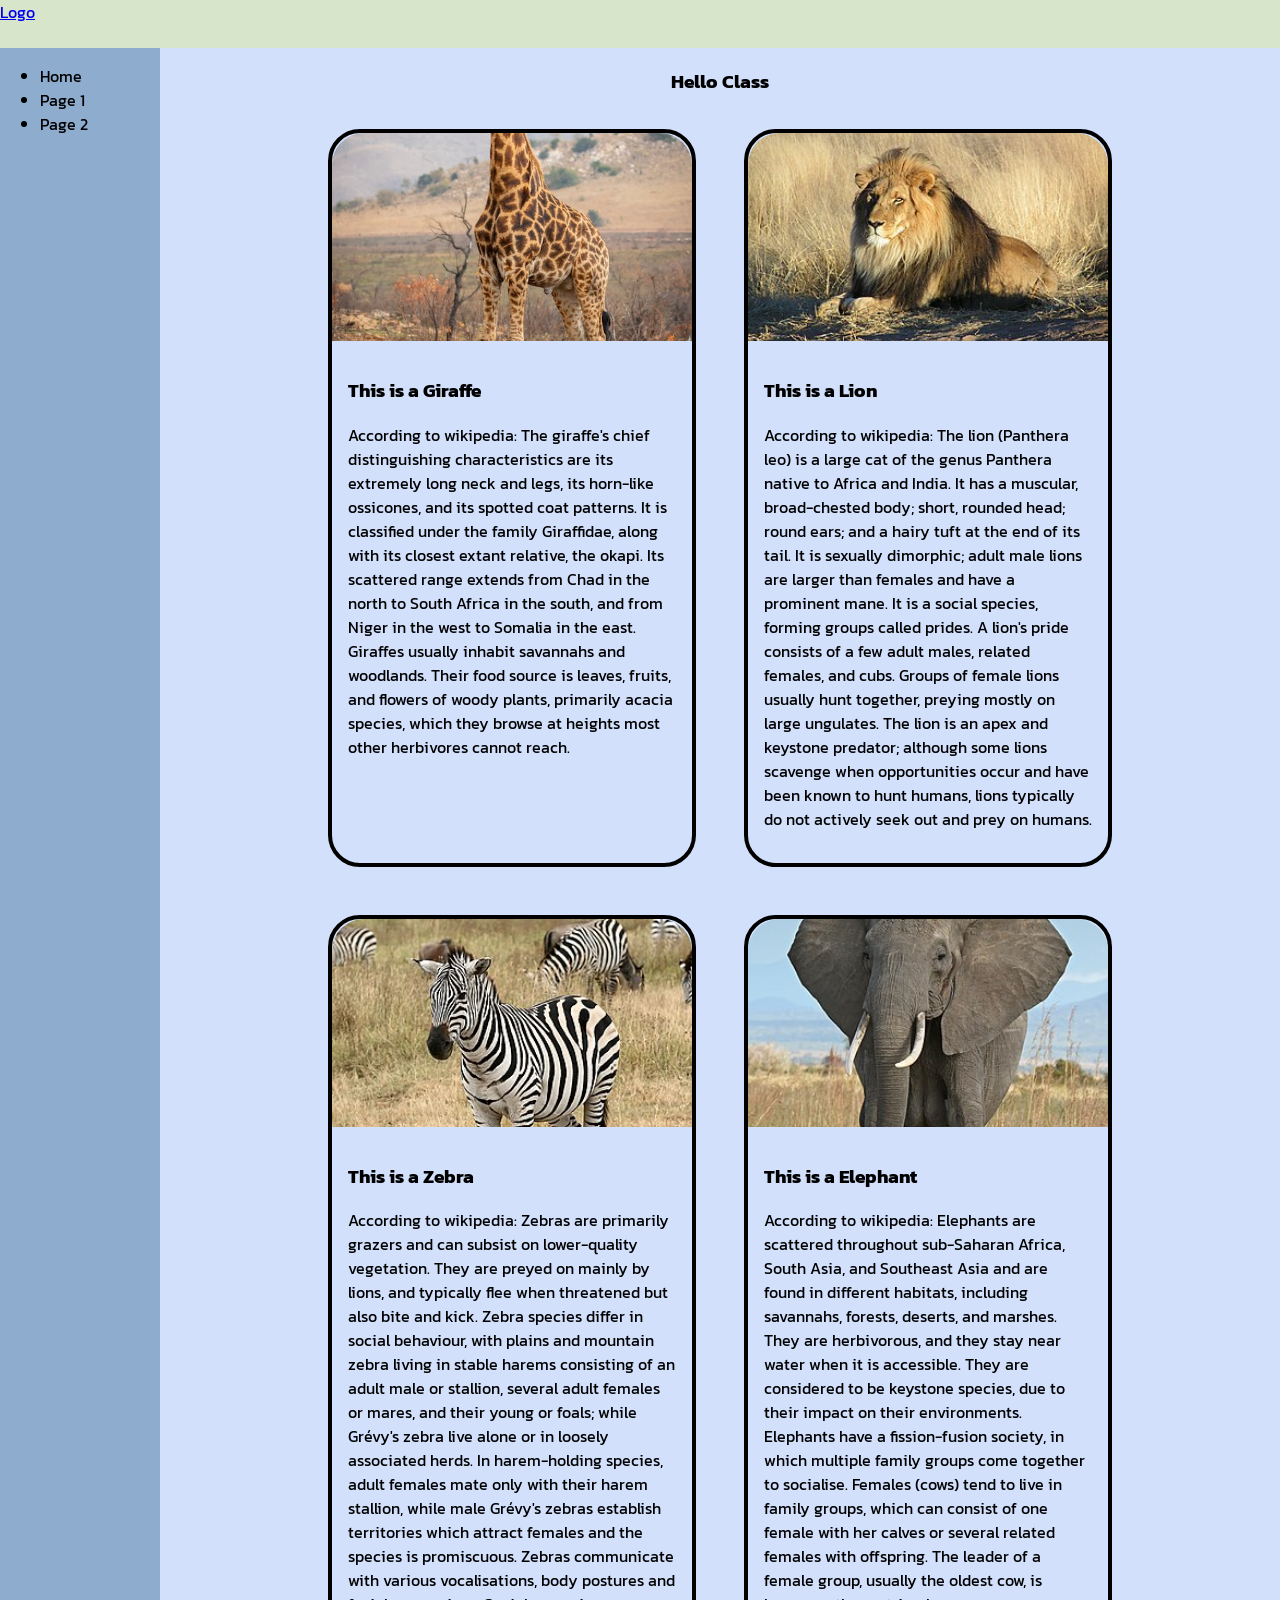
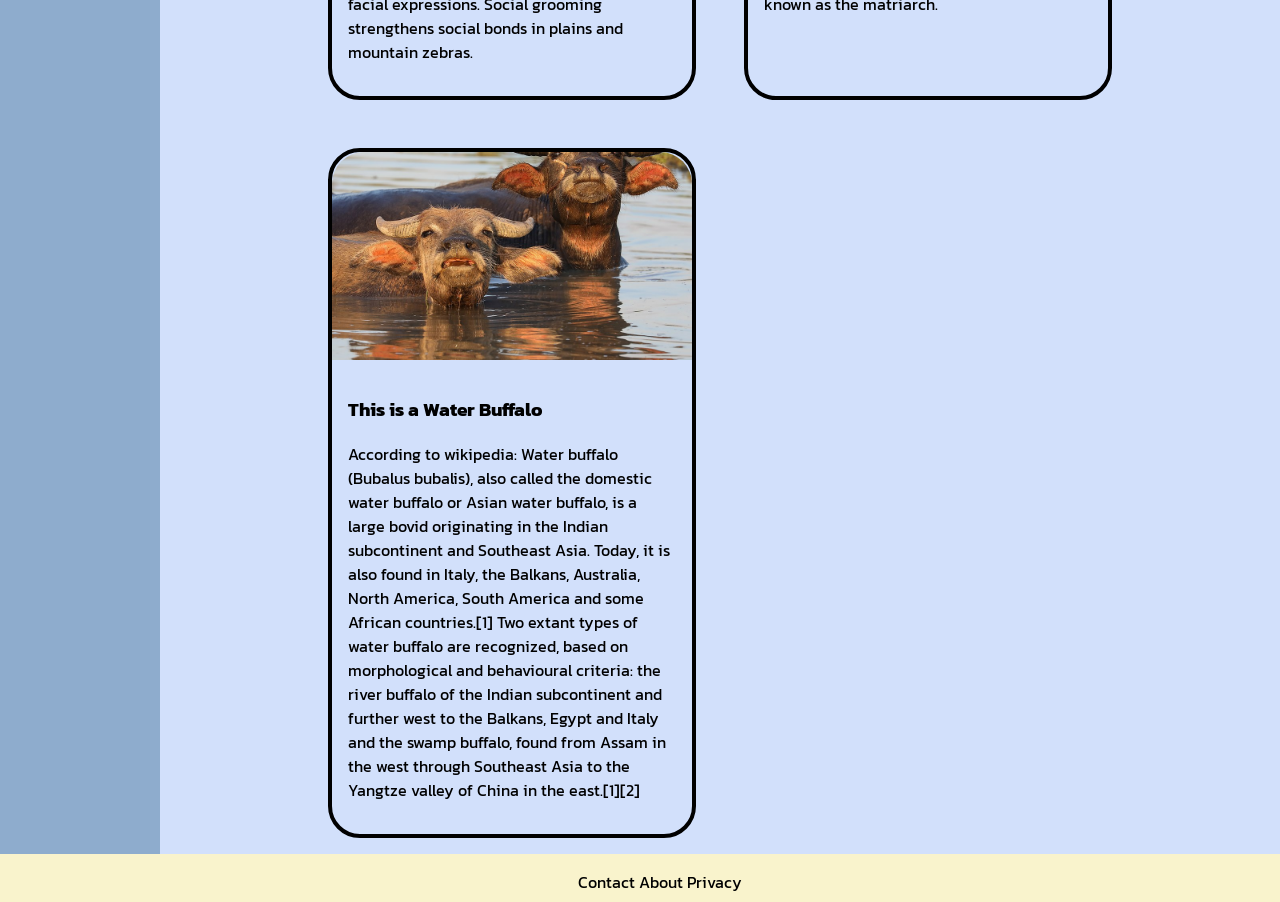
<file: sample.html>
<!DOCTYPE html>
<html>
  <head>
    <title>Sample Page - Recreate this in JS</title>
    <link href="styles.css" rel="stylesheet" />
  </head>
  <body>
    <!--Row -->
    <!-- Row -->
    <header>
      <a href="#">Logo</a>
    </header>
    <article id="page-container">
      <!--Column -->
      <nav>
        <ul>
          <li>Home</li>
          <li>Page 1</li>
          <li>Page 2</li>
        </ul>
      </nav>

      <!-- Column -->
      <section class="main-container">

        <!-- Row -->
        <main>
          <h1>Hello Class</h1>

          <article class="card-container">
            <div class="card">
              <img src="/images/giraffe.jpeg" alt="giraffe" />
              <div class="card-text">
                <h3>This is a Giraffe</h3>
                <p>
                  According to wikipedia: The giraffe's chief distinguishing
                  characteristics are its extremely long neck and legs, its
                  horn-like ossicones, and its spotted coat patterns. It is
                  classified under the family Giraffidae, along with its closest
                  extant relative, the okapi. Its scattered range extends from
                  Chad in the north to South Africa in the south, and from Niger
                  in the west to Somalia in the east. Giraffes usually inhabit
                  savannahs and woodlands. Their food source is leaves, fruits,
                  and flowers of woody plants, primarily acacia species, which
                  they browse at heights most other herbivores cannot reach.
                </p>
              </div>
            </div>
            <div class="card">
              <img src="/images/lion.jpg" alt="lion" />
              <div class="card-text">
                <h3>This is a Lion</h3>
                <p>
                  According to wikipedia: The lion (Panthera leo) is a large cat of the genus Panthera native to Africa and India. It has a muscular, broad-chested body; short, rounded head; round ears; and a hairy tuft at the end of its tail. It is sexually dimorphic; adult male lions are larger than females and have a prominent mane. It is a social species, forming groups called prides. A lion's pride consists of a few adult males, related females, and cubs. Groups of female lions usually hunt together, preying mostly on large ungulates. The lion is an apex and keystone predator; although some lions scavenge when opportunities occur and have been known to hunt humans, lions typically do not actively seek out and prey on humans.
                </p>
              </div>
            </div>
            <div class="card">
              <img src="/images/zebra.jpg" alt="zebra" />
              <div class="card-text">
                <h3>This is a Zebra</h3>
                <p>
                  According to wikipedia: Zebras are primarily grazers and can subsist on lower-quality vegetation. They are preyed on mainly by lions, and typically flee when threatened but also bite and kick. Zebra species differ in social behaviour, with plains and mountain zebra living in stable harems consisting of an adult male or stallion, several adult females or mares, and their young or foals; while Grévy's zebra live alone or in loosely associated herds. In harem-holding species, adult females mate only with their harem stallion, while male Grévy's zebras establish territories which attract females and the species is promiscuous. Zebras communicate with various vocalisations, body postures and facial expressions. Social grooming strengthens social bonds in plains and mountain zebras.
                </p>
              </div>
            </div>
            <div class="card">
              <img src="/images/elephant.jpg" alt="elephant" />
              <div class="card-text">
                <h3>This is a Elephant</h3>
                <p>
                  According to wikipedia: Elephants are scattered throughout sub-Saharan Africa, South Asia, and Southeast Asia and are found in different habitats, including savannahs, forests, deserts, and marshes. They are herbivorous, and they stay near water when it is accessible. They are considered to be keystone species, due to their impact on their environments. Elephants have a fission-fusion society, in which multiple family groups come together to socialise. Females (cows) tend to live in family groups, which can consist of one female with her calves or several related females with offspring. The leader of a female group, usually the oldest cow, is known as the matriarch.
                </p>
              </div>
            </div>
            <div class="card">
              <img src="/images/waterBuffalo.jpg" alt="water buffalo" />
              <div class="card-text">
                <h3>This is a Water Buffalo</h3>
                <p>
                  According to wikipedia: Water buffalo (Bubalus bubalis), also called the domestic water buffalo or Asian water buffalo, is a large bovid originating in the Indian subcontinent and Southeast Asia. Today, it is also found in Italy, the Balkans, Australia, North America, South America and some African countries.[1] Two extant types of water buffalo are recognized, based on morphological and behavioural criteria: the river buffalo of the Indian subcontinent and further west to the Balkans, Egypt and Italy and the swamp buffalo, found from Assam in the west through Southeast Asia to the Yangtze valley of China in the east.[1][2]
                </p>
              </div>
            </div>
          </article>
        </main>
      </section>
    </article>

    <!--Row -->
    <footer>
      <ul>
        <li>Contact</li>
        <li>About</li>
        <li>Privacy</li>
      </ul>
    </footer>
  </body>
</html>
</file>
<file: styles.css>
@import url("https://fonts.googleapis.com/css2?family=Kanit&family=Mukta&family=Roboto&family=Sofia+Sans+Condensed:wght@400;500&display=swap");

:root {
  --border-radius: 2em;
  font-family: "Kanit", sans-serif;
}
body {
  display: flex;
  min-height: 100vh;
  flex-direction: column;
  margin: 0;
  padding: 0;
}

header {
  height: 3em;
  background-color: #d7e5ca;
}

nav {
  width: 10em;
  background-color: #8eaccd;
}

main {
  background-color: #d2e0fb;
  flex: 1;
  padding-left: 8em;
  padding-right: 8em;
}

footer {
  height: 3em;
  background-color: #f9f3cc;
}

footer ul {
  text-align: center;
}

footer li {
  display: inline-block;
}

#page-container {
  display: flex; /* my children will obey flex rules */
  flex-direction: row; /* my children will be laid out horizontally */
  flex: 1;
}

.main-container {
  display: flex;
  flex-direction: column;
  flex: 1; /*As a child of another flex parent, I will grow.*/
}

h1 {
  text-align: center;
}

.card-container {
  display: grid;
  gap: 1em;
  grid-template-columns: repeat(auto-fill, minmax(0, 25em));
  justify-content: center;
}

.card {
  border-radius: var(--border-radius);
  border: 0.3em;
  border-color: black;
  border-style: solid;

  max-width: 25em;
  flex: 1;
  margin: 1em;

  display: flex;
  flex-direction: column;
  /* flex-wrap: nowrap; */
}

.card img {
  border-top-left-radius: var(--border-radius);
  border-top-right-radius: var(--border-radius);
  object-fit: cover;
  max-height: 13em;
}

.card-text {
  flex: 1;
  padding: 1em;
}


/* Write mobile css here */
</file>
